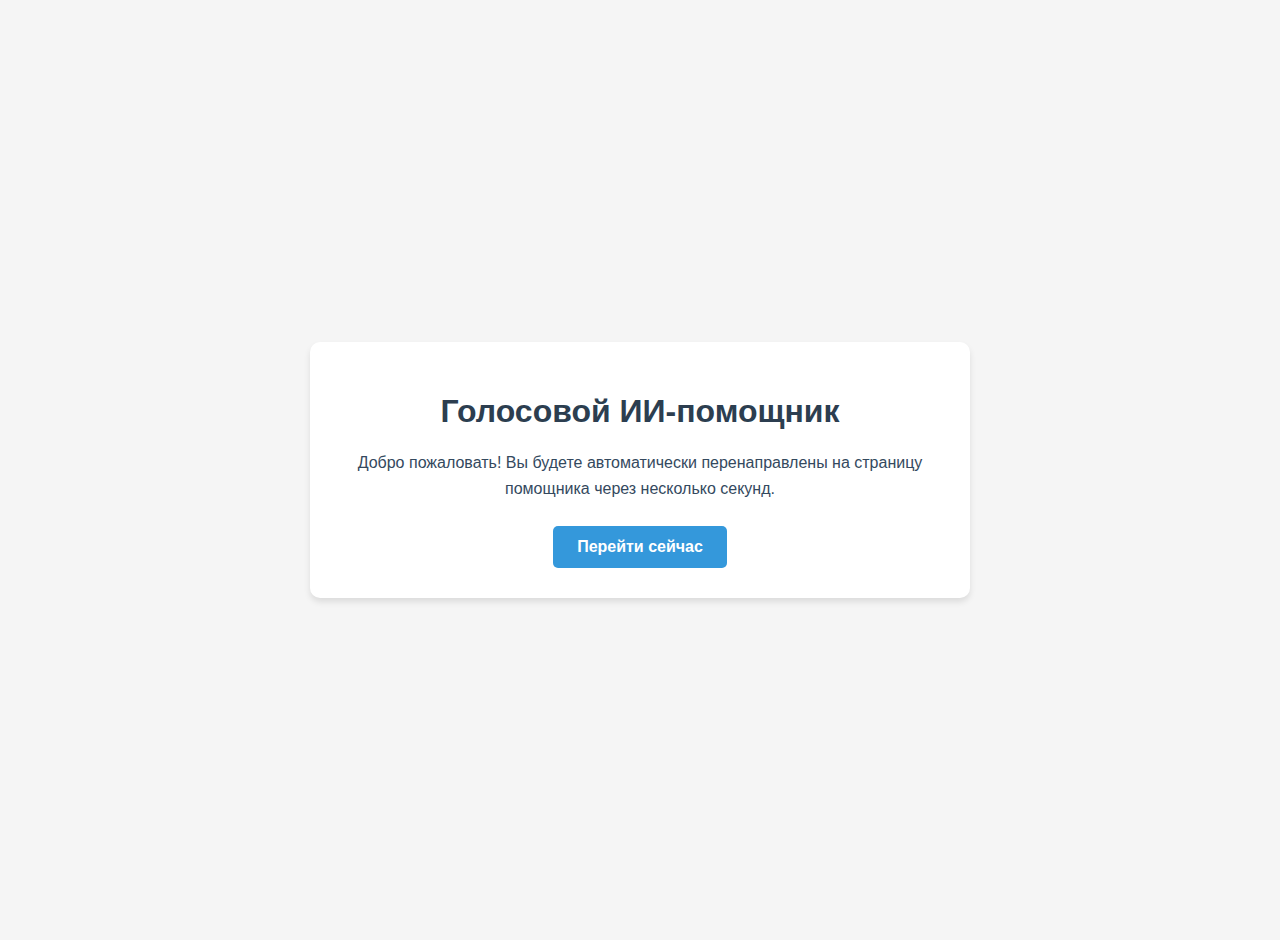
<file: ui/index.html>
<!DOCTYPE html>
<html lang="ru">
<head>
    <meta charset="UTF-8">
    <meta name="viewport" content="width=device-width, initial-scale=1.0">
    <title>Голосовой ИИ-помощник</title>
    <style>
        body {
            font-family: 'Arial', sans-serif;
            background-color: #f5f5f5;
            display: flex;
            justify-content: center;
            align-items: center;
            height: 100vh;
            margin: 0;
            padding: 20px;
            text-align: center;
        }
        .container {
            background-color: white;
            border-radius: 10px;
            padding: 30px;
            box-shadow: 0 4px 6px rgba(0, 0, 0, 0.1);
            max-width: 600px;
        }
        h1 {
            color: #2c3e50;
            margin-bottom: 20px;
        }
        p {
            color: #34495e;
            line-height: 1.6;
            margin-bottom: 25px;
        }
        .btn {
            display: inline-block;
            background-color: #3498db;
            color: white;
            padding: 12px 24px;
            border-radius: 5px;
            text-decoration: none;
            font-weight: bold;
            transition: background-color 0.3s;
        }
        .btn:hover {
            background-color: #2980b9;
        }
    </style>
    <script>
        // Автоматическое перенаправление на main.html через 2 секунды
        window.onload = function() {
            setTimeout(function() {
                window.location.href = 'main.html';
            }, 2000);
        }
    </script>
</head>
<body>
    <div class="container">
        <h1>Голосовой ИИ-помощник</h1>
        <p>Добро пожаловать! Вы будете автоматически перенаправлены на страницу помощника через несколько секунд.</p>
        <a href="main.html" class="btn">Перейти сейчас</a>
    </div>
</body>
</html>
</file>
